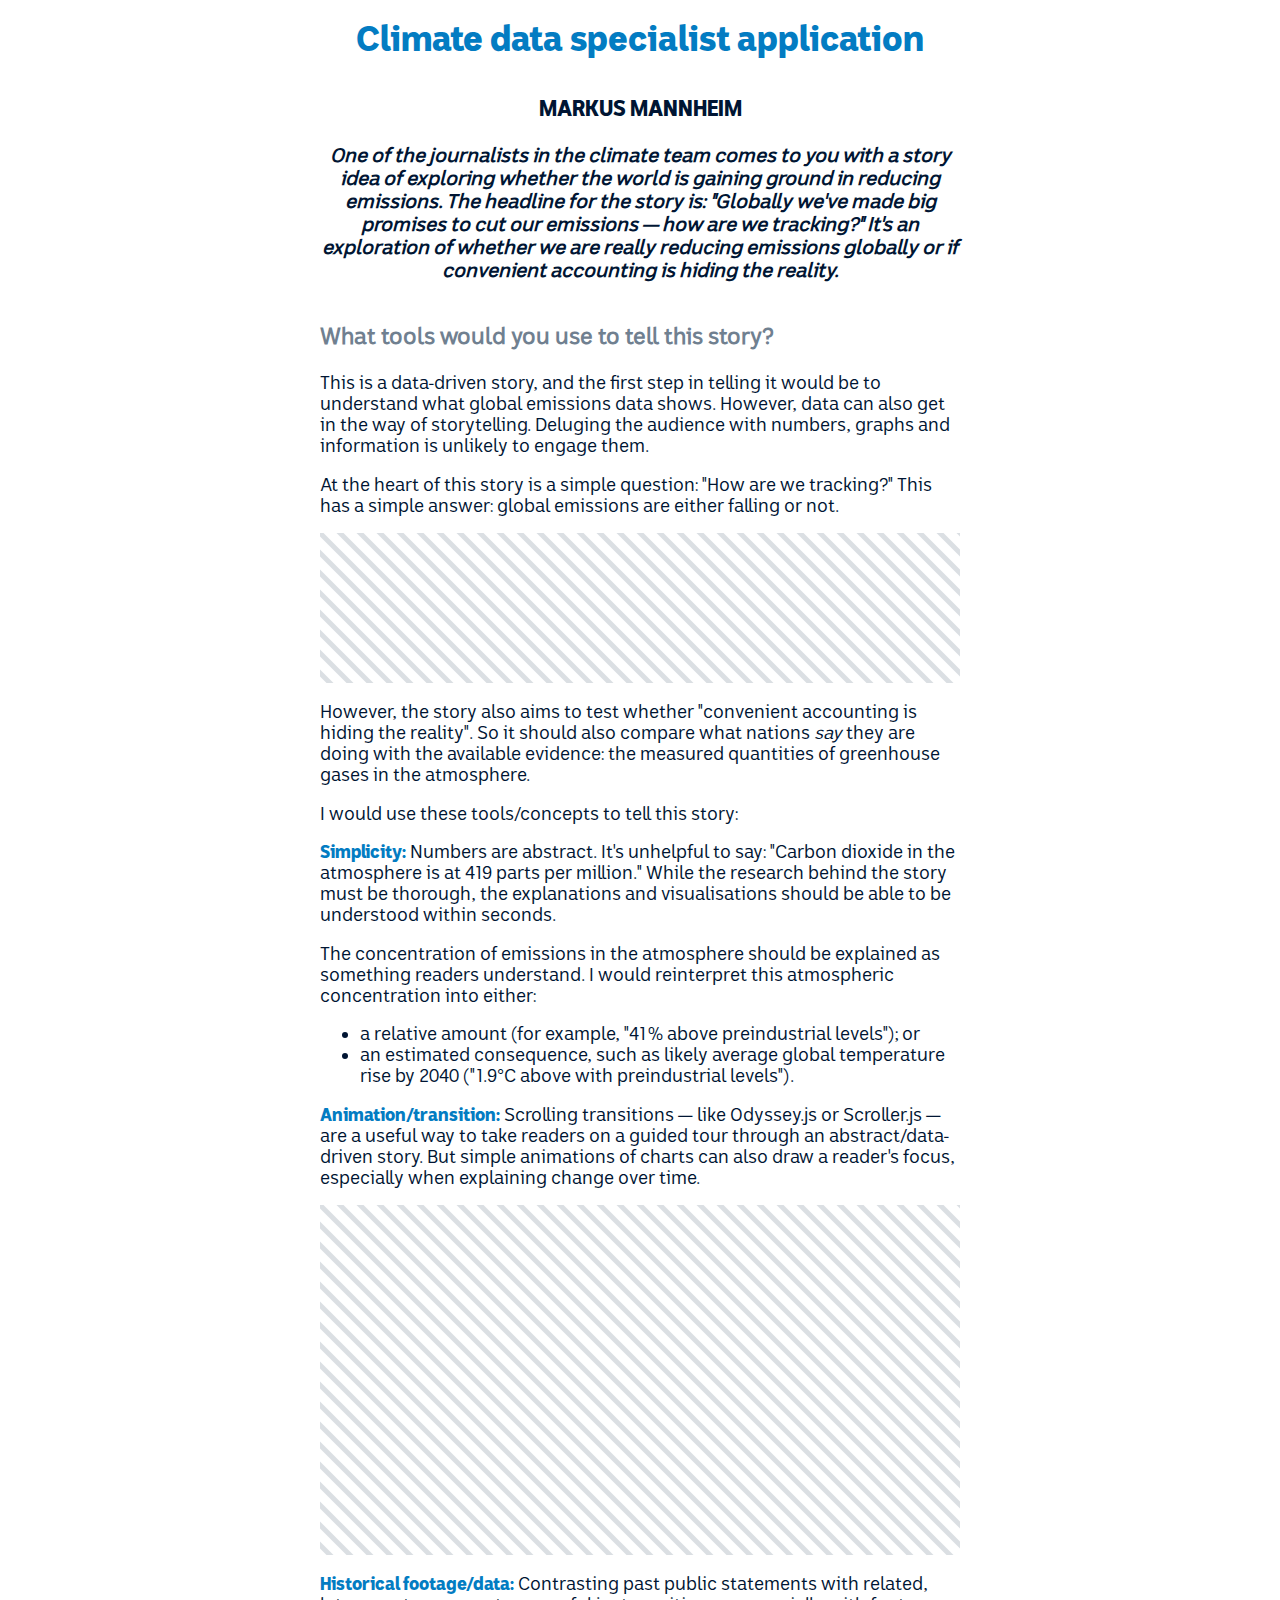
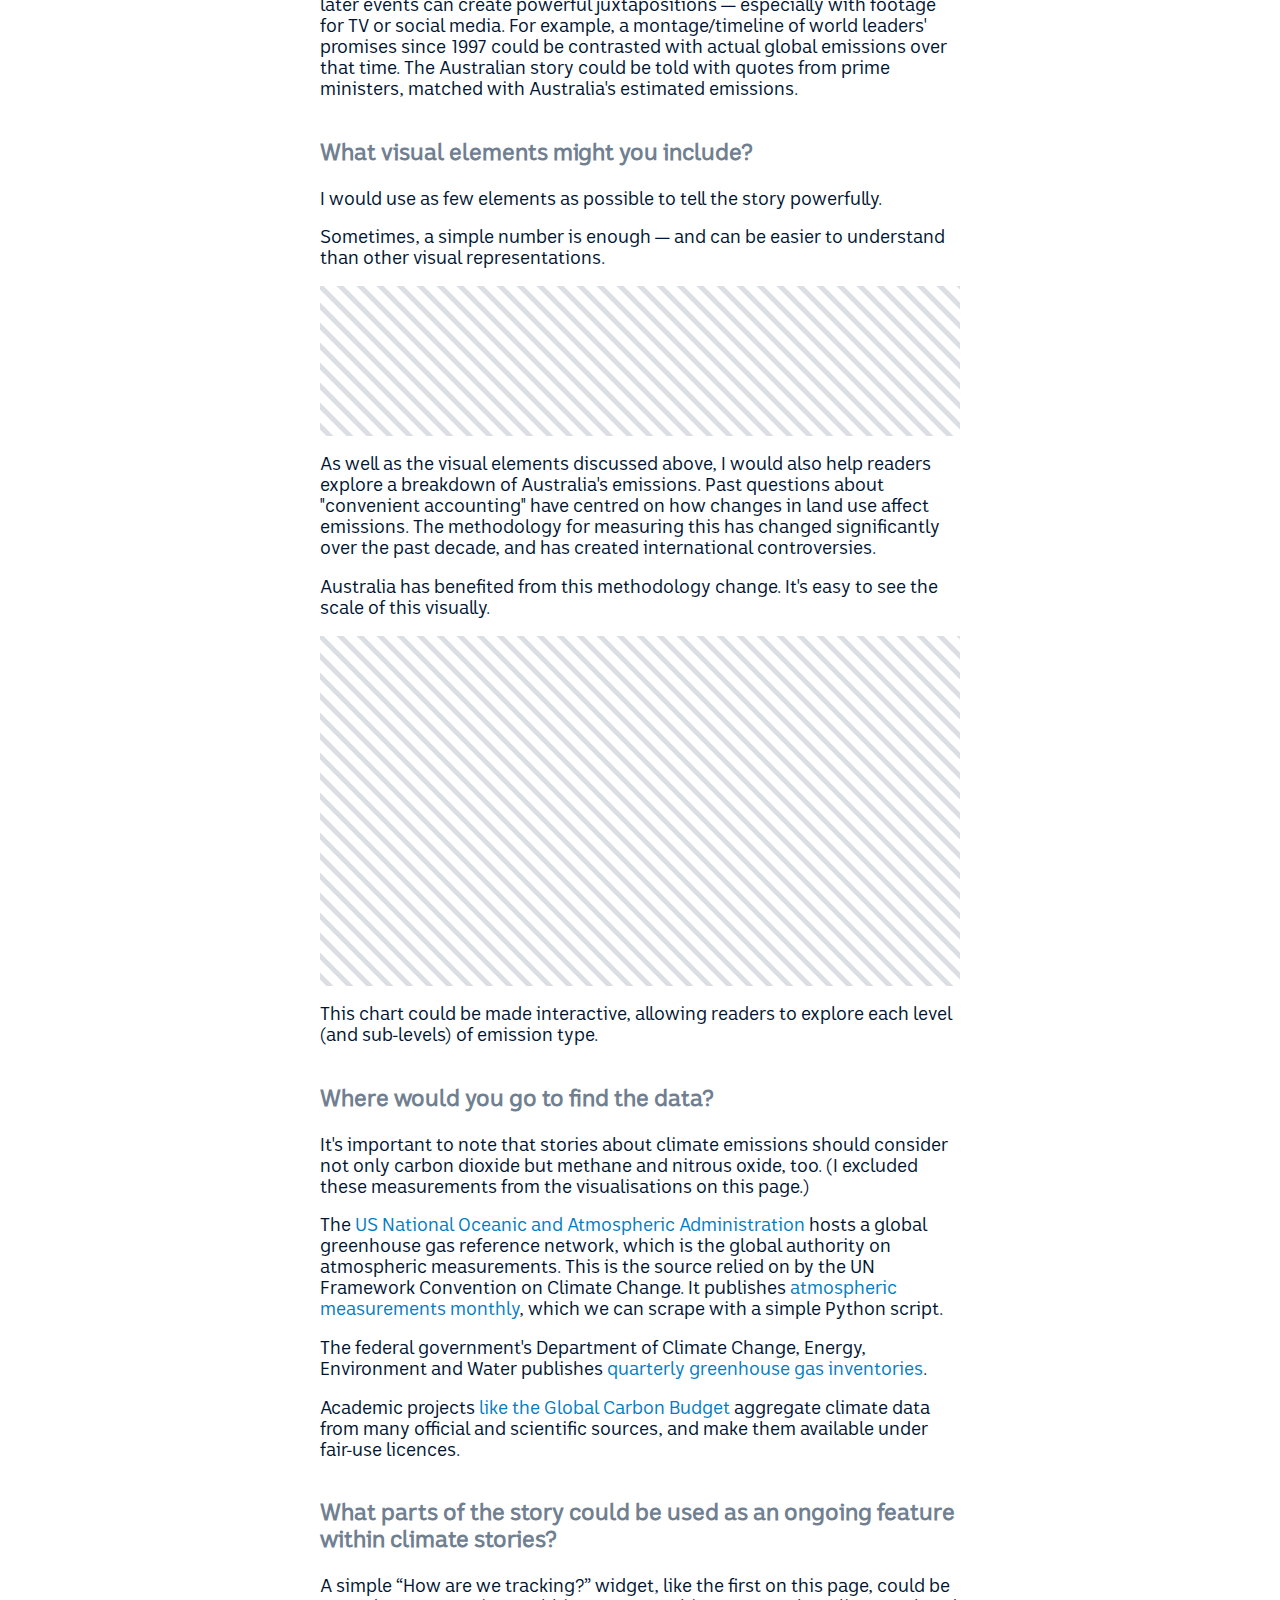
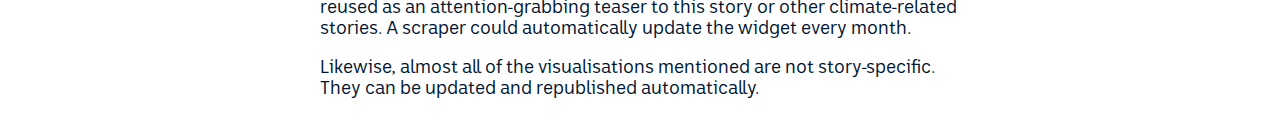
<file: index.html>
<!DOCTYPE html>
<html>
  <head>    
    <meta charset="utf-8">
    <title>Markus Mannheim</title>
    <meta name="author" content="Markus Mannheim">
    <meta name="keywords" content="abc, climate, data, specialist, carbon, markus, mannheim, job, application, interview">
    <meta name="viewport" content="width=device-width, initial-scale=1.0">

    <!-- for scrapers -->
    <meta property="og:title" content="Climate data specialist">
    <meta property="og:description" content="Markus Mannheim's responses to interview questions.">
    <meta property="og:image" content="https://markusmannheim.github.io/climate-data/media/smoke.jpg">
    <meta property="og:url" content="https://markusmannheim.github.io/climate-data/">
    <meta property="og:type" content="website">
    <meta property="twitter:card" content="summary_large_image">
    <meta property="twitter:site" content="@MarkusMannheim">
    <meta property="twitter:creator" content="@MarkusMannheim">

    <!-- scripts -->
    <script src="./resources/d3.v7.min.js"></script>
    <link href="./resources/style.css" rel="stylesheet">
    <link href="./resources/abcLogo64.png" rel="icon">
  </head>

  <body>
    <div id="container">
      <h1>Climate data specialist application</h1>
      <h3>MARKUS MANNHEIM</h3>
      <h2>One of the journalists in the climate team comes to you with a story idea of exploring whether the world is gaining ground in reducing emissions.
        The headline for the story is: "Globally we've made big promises to cut our emissions — how are we tracking?"
        It's an exploration of whether we are really reducing emissions globally or if convenient accounting is hiding the reality.</h2>
      <h4>What tools would you use to tell this story?</h4>
      <p>This is a data-driven story, and the first step in telling it would be to understand what global emissions data shows.
        However, data can also get in the way of storytelling.
        Deluging the audience with numbers, graphs and information is unlikely to engage them.</p>
      <p>At the heart of this story is a simple question: "How are we tracking?"
        This has a simple answer: global emissions are either falling or not.</p>
      <svg class="chart" id="chart1"></svg>
      <p>However, the story also aims to test whether "convenient accounting is hiding the reality".
        So it should also compare what nations <em>say</em> they are doing with the available evidence: the measured quantities of greenhouse gases in the atmosphere.</p>
      <p>I would use these tools/concepts to tell this story:</p>
      <p><span>Simplicity:</span> Numbers are abstract.
        It's unhelpful to say: "Carbon dioxide in the atmosphere is at 419 parts per million."
        While the research behind the story must be thorough, the explanations and visualisations should be able to be understood within seconds.</p>
      <p>The concentration of emissions in the atmosphere should be explained as something readers understand.
        I would reinterpret this atmospheric concentration into either:</p>
      <ul>
        <li>a relative amount (for example, "41% above preindustrial levels"); or</li>
        <li>an estimated consequence, such as likely average global temperature rise by 2040 ("1.9°C above with preindustrial levels").</li>
      </ul>
      <p><span>Animation/transition:</span> Scrolling transitions — like Odyssey.js or Scroller.js — are a useful way to take readers on a guided tour through an abstract/data-driven story.
        But simple animations of charts can also draw a reader's focus, especially when explaining change over time.</p>
      <svg class="chart" id="chart2"></svg>
      <p><span>Historical footage/data:</span> Contrasting past public statements with related, later events can create powerful juxtapositions — especially with footage for TV or social media.
        For example, a montage/timeline of world leaders' promises since 1997 could be contrasted with actual global emissions over that time.
        The Australian story could be told with quotes from prime ministers, matched with Australia's estimated emissions.</p>      
      <h4>What visual elements might you include?</h4>
      <p>I would use as few elements as possible to tell the story powerfully.</p>
      <p>Sometimes, a simple number is enough — and can be easier to understand than other visual representations.</p>
      <svg class="chart" id="chart3"></svg>
      <p>As well as the visual elements discussed above, I would also help readers explore a breakdown of Australia's emissions.
        Past questions about "convenient accounting" have centred on how changes in land use affect emissions.
        The methodology for measuring this has changed significantly over the past decade, and has created international controversies.</p>
      <p>Australia has benefited from this methodology change. It's easy to see the scale of this visually.</p>
      <svg class="chart" id="chart4"></svg>
      <p>This chart could be made interactive, allowing readers to explore each level (and sub-levels) of emission type.</p>
      <h4>Where would you go to find the data?</h4>
      <p>It's important to note that stories about climate emissions should consider not only carbon dioxide but methane and nitrous oxide, too.
        (I excluded these measurements from the visualisations on this page.)</p>
      <p>The <a href="https://gml.noaa.gov/ccgg/trends/gl_data.html">US National Oceanic and Atmospheric Administration</a> hosts a global greenhouse gas reference network, which is the global authority on atmospheric measurements.
        This is the source relied on by the UN Framework Convention on Climate Change.
        It publishes <a href="https://gml.noaa.gov/webdata/ccgg/trends/co2/co2_mm_gl.txt">atmospheric measurements monthly</a>, which we can scrape with a simple Python script.</p>
      <p>The federal government's Department of Climate Change, Energy, Environment and Water publishes <a href="https://www.dcceew.gov.au/climate-change/publications/national-greenhouse-gas-inventory-quarterly-update-march-2023">quarterly greenhouse gas inventories</a>.</p>
      <p>Academic projects <a href="https://globalcarbonbudgetdata.org/latest-data.html">like the Global Carbon Budget</a> aggregate climate data from many official and scientific sources, and make them available under fair-use licences.</p>
      <h4>What parts of the story could be used as an ongoing feature within climate stories?</h4>
      <p>A simple “How are we tracking?” widget, like the first on this page, could be reused as an attention-grabbing teaser to this story or other climate-related stories.
        A scraper could automatically update the widget every month.</p>
      <p>Likewise, almost all of the visualisations mentioned are not story-specific. They can be updated and republished automatically.</p>
    </div>

    <script>
      // elements
      container = d3.select("#container");
      chart1 = d3.select("#chart1");
      chart2 = d3.select("#chart2");
      chart3 = d3.select("#chart3");
      chart4 = d3.select("#chart4");

      // colour charts
      i = 1;
      d3.selectAll(".chart")
        .each(fillChart);
        
      function fillChart() {
        let chart = d3.select(this);
        let width = parseFloat(chart.style("width"));
        let height = parseFloat(chart.style("height"));
        chart.append("defs")
          .append("pattern")
            .attr("id", "pattern" + i)
            .attr("patternUnits", "userSpaceOnUse")
            .attr("width", 20)
            .attr("height", 20)
            .append("path")
              .attr("d", "M 0 0 L 20 20 M 10 -10 L 30 10 M -10 10 L 10 30")
              .style("stroke", "slategrey")
              .style("opacity", .25)
              .style("stroke-width", 5);
        chart.append("rect")
          .attr("width", width)
          .attr("height", height)
          .style("fill", "url(#pattern" + i + ")");

        i = i + 1;
      }

    </script>
  </body>
</html>
</file>
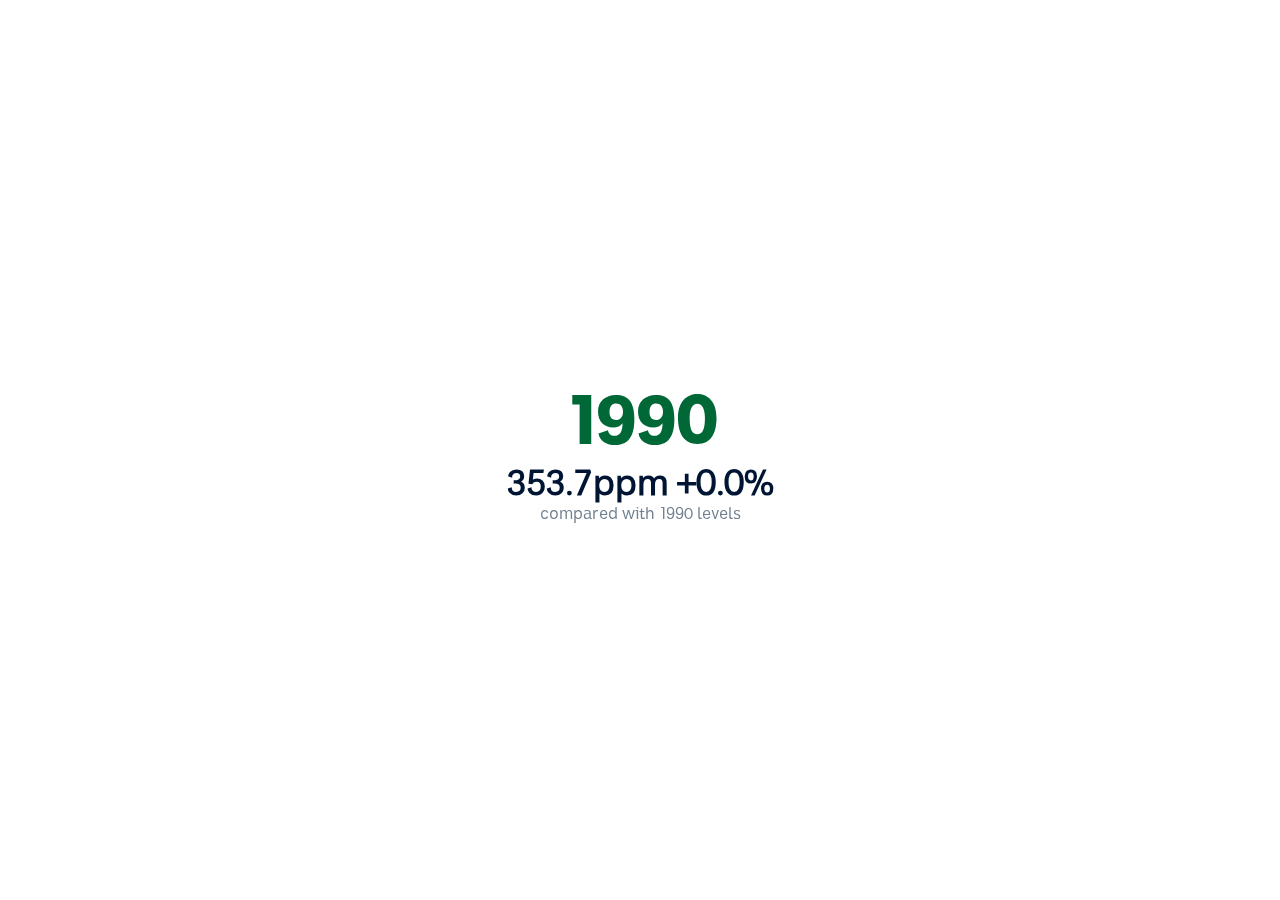
<file: chart1.html>
<!DOCTYPE html>
<html>
  <head>    
    <meta charset="utf-8">
    <title>Climate data chart 1</title>
    <meta name="author" content="Markus Mannheim">
    <meta name="keywords" content="abc, climate, data, specialist, carbon, markus, mannheim, job, application, interview">
    <meta name="viewport" content="width=device-width, initial-scale=1.0">

    <!-- scripts -->
    <script src="./resources/d3.v7.min.js"></script>
    <link href="./resources/widget.css" rel="stylesheet">
    <link href="./resources/abcLogo64.png" rel="icon">
  </head>

  <body>
    <div id="holder">
      <div id="date">1990</div>
      <div id="emissions">353.7ppm +0.0%</div>
      <div id="note">compared with 1990 levels</div>
    </div>

    <script>
      // elements
      holder = d3.select("#holder");
      date = d3.select("#date");
      emissions = d3.select("#emissions");
      note = d3.select("#note");

      // load data
      d3.csv("./data/chart1.csv")
        .then((data) => {
          // format data
          chartData = data
            .map(d => {
              return {
                date: new Date(+d.year, +d.month - 1, 1),
                average: +d.average,
                trend: +d.trend
              };
            });

          // await fonts
            document.fonts.onloadingdone = drawChart();
          });
      
      function drawChart() {
        window.addEventListener("resize", resize);
        resize();
        
        colours = d3.scaleSequential(d3.interpolateRdYlGn)
          .domain(d3.extent(chartData, d => d.average));
          
        holder.transition()
          .style("opacity", 1);

        date.transition()
          .delay(1000)
          .duration(3000)
          .style("color", colours.range()[0])
          .textTween(() => {
            let length = chartData.length - 1;
            return t => {
              return d3.timeFormat("%Y")(chartData[Math.floor(t * length)].date);
            }
          });
        
        emissions.transition()
          .delay(1000)
          .duration(3000)
          .textTween(() => {
            let length = chartData.length - 1;
            return t => {
              return d3.format("+0.1%")(chartData[Math.floor(t * length)].trend / chartData[0].trend - 1);
            }
          });
      }

      function resize() {
        dimensions = document.getElementById("holder").getBoundingClientRect();
        width = dimensions.width;
        height = dimensions.height;
        margin = {top: 25, bottom: 25, left: 25, right: 25};
        min = Math.min(width, height);

      }
      
    </script>
  </body>
</html>
</file>
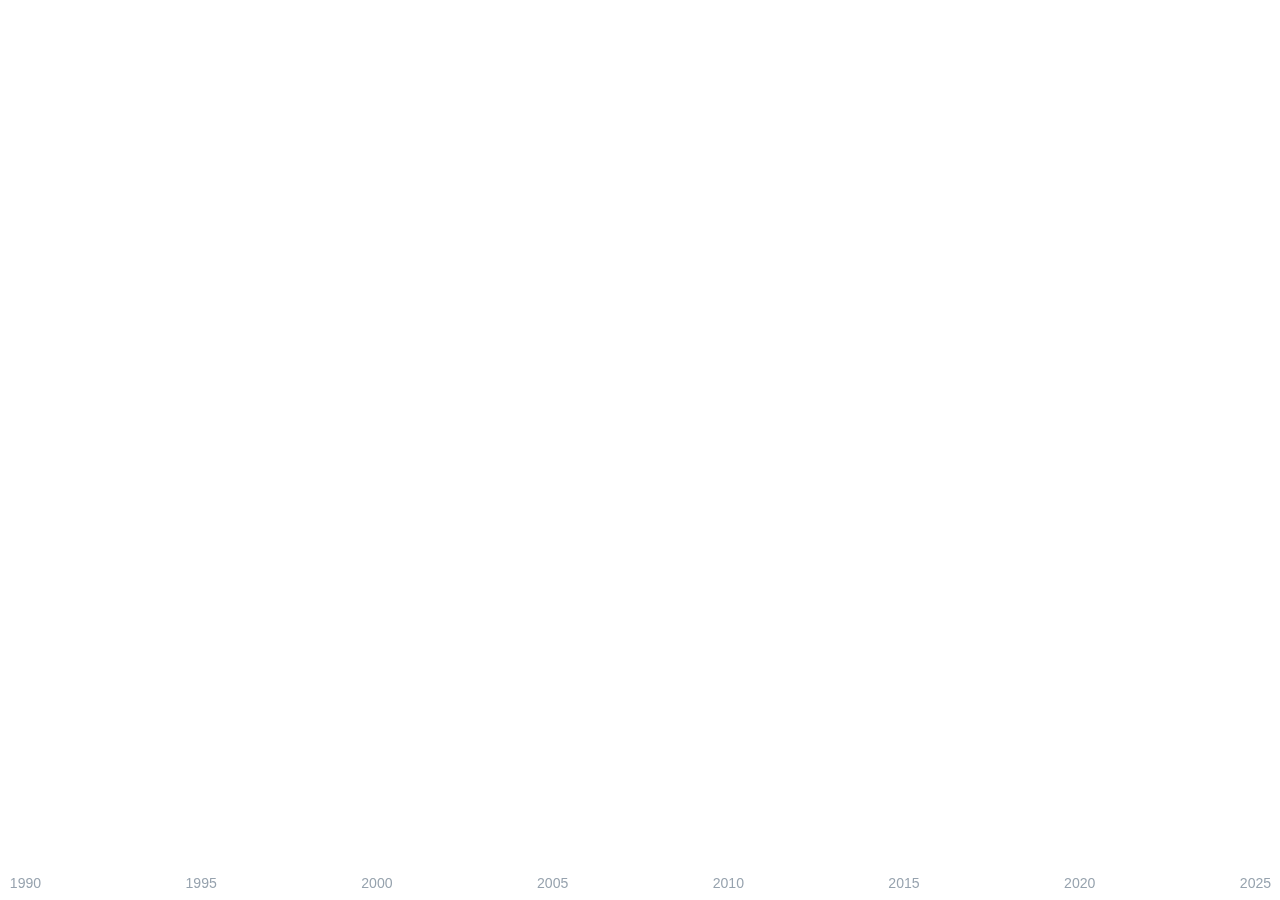
<file: chart2.html>
<!DOCTYPE html>
<html>
  <head>    
    <meta charset="utf-8">
    <title>Climate data chart 1</title>
    <meta name="author" content="Markus Mannheim">
    <meta name="keywords" content="abc, climate, data, specialist, carbon, markus, mannheim, job, application, interview">
    <meta name="viewport" content="width=device-width, initial-scale=1.0">

    <!-- scripts -->
    <script src="./resources/d3.v7.min.js"></script>
    <link href="./resources/chart.css" rel="stylesheet">
    <link href="./resources/abcLogo64.png" rel="icon">
  </head>

  <body>
    <svg id="chart">
        <g id="chartGroup">
            <defs>
                <clipPath id="clipPath">
                    <rect></rect>
                </clipPath>
            </defs>
            <path id="line"></path>
        </g>
        <g id="axisGroup" class="axis"></g>
    </svg>

    <script>
      // elements
      chart = d3.select("#chart");
      chartGroup = d3.select("#chartGroup");
      axisGroup = d3.select("#axisGroup");
      clipPath = d3.select("#clipPath");
      line = d3.select("#line");

      // load data
      d3.csv("./data/chart1.csv")
        .then((data) => {
          // format data
          chartData = data
            .map(d => {
              return {
                date: new Date(+d.year, +d.month - 1, 1),
                trend: +d.trend
              };
            });

          // await fonts
            document.fonts.onloadingdone = drawChart();
          });
      
      function drawChart() {
        window.addEventListener("resize", resize);
        resize();

        showData = chartData.slice(0, );

        x = d3.scaleTime()
            .domain(d3.extent(chartData, d => d.date)).nice()
            .range([margin.left, width - margin.right]);
        
        y = d3.scaleLinear()
            .domain([0, d3.max(chartData, d => d.trend)])
            .range([height - margin.bottom, margin.top]);

        linePath = d3.line()
            .x(d => x(d.date))
            .y(d => y(d.trend));

        line.attr("d", linePath(chartData));

        clipPath.select("rect")
            .attr("x", margin.left - 5)
            .attr("y", margin.top - 5)
            .attr("width", 0)
            .attr("height", height - margin.top - margin.bottom + 10)
            .transition()
                .delay(1000)
                .duration(2500)
                .attr("width", width - margin.right + 5);

        axis = d3.axisBottom(x)
            .tickSize(0)
            .ticks(5, "%Y");

        axisGroup.attr("transform", "translate(0, " + (height - margin.bottom) + ")")
            .transition()
                .duration(1000)
                .call(axis)
                .style("opacity", 1);
            

      }

      function resize() {
        dimensions = document.getElementById("chart").getBoundingClientRect();
        width = dimensions.width;
        height = dimensions.height;
        margin = {top: 25, bottom: 25, left: 25, right: 25};

      }
      
    </script>
  </body>
</html>
</file>
<file: resources/style.css>
@font-face {
  font-family: ABCSansNovaRegular;
  src: url(../fonts/ABCSansNova-Regular.otf);
}
@font-face {
  font-family: ABCSansNovaBlack;
  src: url(../fonts/ABCSansNova-Black.otf);
}
@font-face {
  font-family: ABCSansNovaLight;
  src: url(../fonts/ABCSansNova-Light.otf);
}
:root {
  font-size: 1.1em;
  font-family: ABCSansNovaRegular, Helvetica, sans-serif;
  color: #001533;
  box-sizing: border-box;
}
body {
  margin: 0;
}
#container {
  margin: 1rem 25%;
  width: 50%;  
  display: flex;
  flex-flow: column;
}
h1 {
  text-align: center;
  font-family: ABCSansNovaBlack;
  color: #037cc2;
  font-size: 2rem;
  margin: 0 0 2rem 0;
}
h2 {
  text-align: center;
  font-weight: bold;
  font-style: italic;
  font-size: 1.1rem;
  margin: 0 0 1.1rem 0;
}
h3 {
  font-family: ABCSansNovaBlack;
  font-size: 1.25rem;
  text-align: center;
  margin: 0 0 1.25rem 0;
}
h4 {
  color: slategrey;
  font-weight: bold;
  font-size: 1.25rem;
  margin: 1.25rem 0;
}
p, ul {
  margin: 0 0 1rem 0;
}
span {
  font-family: ABCSansNovaBlack;
  color: #037cc2;
}
.chart {
  margin-bottom: 1rem;
  border: none;
}
#chart1, #chart3 {
  height: 150px;
}
#chart2, #chart4 {
  height: 350px;
}
a, a:visited {
  color:  #037cc2;
  text-decoration: none;
}
a:hover {
  color: gold;
}

@media only screen and (max-width: 600px) {
  :root {
    font-size: 1em;
  }
  #container {
    margin: 5%;
    width: 90%;
  }
  h1 {
    font-size: 1.5rem;
    margin: 0 0 1.5rem 0;
  }
  h2 {    
    font-size: 1rem;
    margin: 0 0 1rem 0;
  }
  h3 {
    font-size: 1.1rem;
    margin: 0 0 1.1rem 0;
  }
  h4 {    
    font-size: 1.1rem;
    margin: 1.1rem 0;
  }
  .chart {
  
  }
  

}
</file>
<file: resources/widget.css>
@font-face {
  font-family: ABCSansNovaRegular;
  src: url(../fonts/ABCSansNova-Regular.otf);
}
@font-face {
  font-family: ABCSansNovaBlack;
  src: url(../fonts/ABCSansNova-Black.otf);
}
@font-face {
  font-family: ABCSansNovaLight;
  src: url(../fonts/ABCSansNova-Light.otf);
}
:root {
  font-size: 1.1em;
  font-family: ABCSansNovaRegular, Helvetica, sans-serif;
  color: #001533;
  box-sizing: border-box;
}
body {
  margin: 0;
  overflow: hidden;
}
#holder {
  position: fixed;
  top: 0;
  bottom: 0;
  left: 0;
  right: 0;
  display: flex;
  flex-flow: column;
  justify-content: center;
  align-items: center;
  opacity: 0;
}
#date {
  font-family: ABCSansNovaBlack;
  font-size: 4rem;
  color: rgb(0, 104, 55);  
}
#emissions {
  font-weight: bold;
  font-size: 2rem;
}
#note {  
  color: slategrey;
  font-size: .9rem;  
}

@media only screen and (max-width: 600px) {
  :root {
    font-size: 1em;
  }
}
</file>
<file: resources/chart.css>
@font-face {
  font-family: ABCSansNovaRegular;
  src: url(../fonts/ABCSansNova-Regular.otf);
}
@font-face {
  font-family: ABCSansNovaBlack;
  src: url(../fonts/ABCSansNova-Black.otf);
}
@font-face {
  font-family: ABCSansNovaLight;
  src: url(../fonts/ABCSansNova-Light.otf);
}
:root {
  font-size: 1.1em;
  font-family: ABCSansNovaRegular, Helvetica, sans-serif;
  color: #001533;
  box-sizing: border-box;
}
body {
  margin: 0;
  overflow: hidden;
}
#chart {
  position: fixed;
  width: 100%;
  height: 100%;
}
#line {  
  clip-path: url(#clipPath);
  fill: none;
  stroke: #cc4e00;
  stroke-width: 4;
}
#axisGroup {
  opacity: 0;
}
.axis .domain {
  stroke: none;
}
.axis .tick text {
  font-size: .8rem;
  fill: slategrey;
}

@media only screen and (max-width: 600px) {
  :root {
    font-size: 1em;
  }
}
</file>
